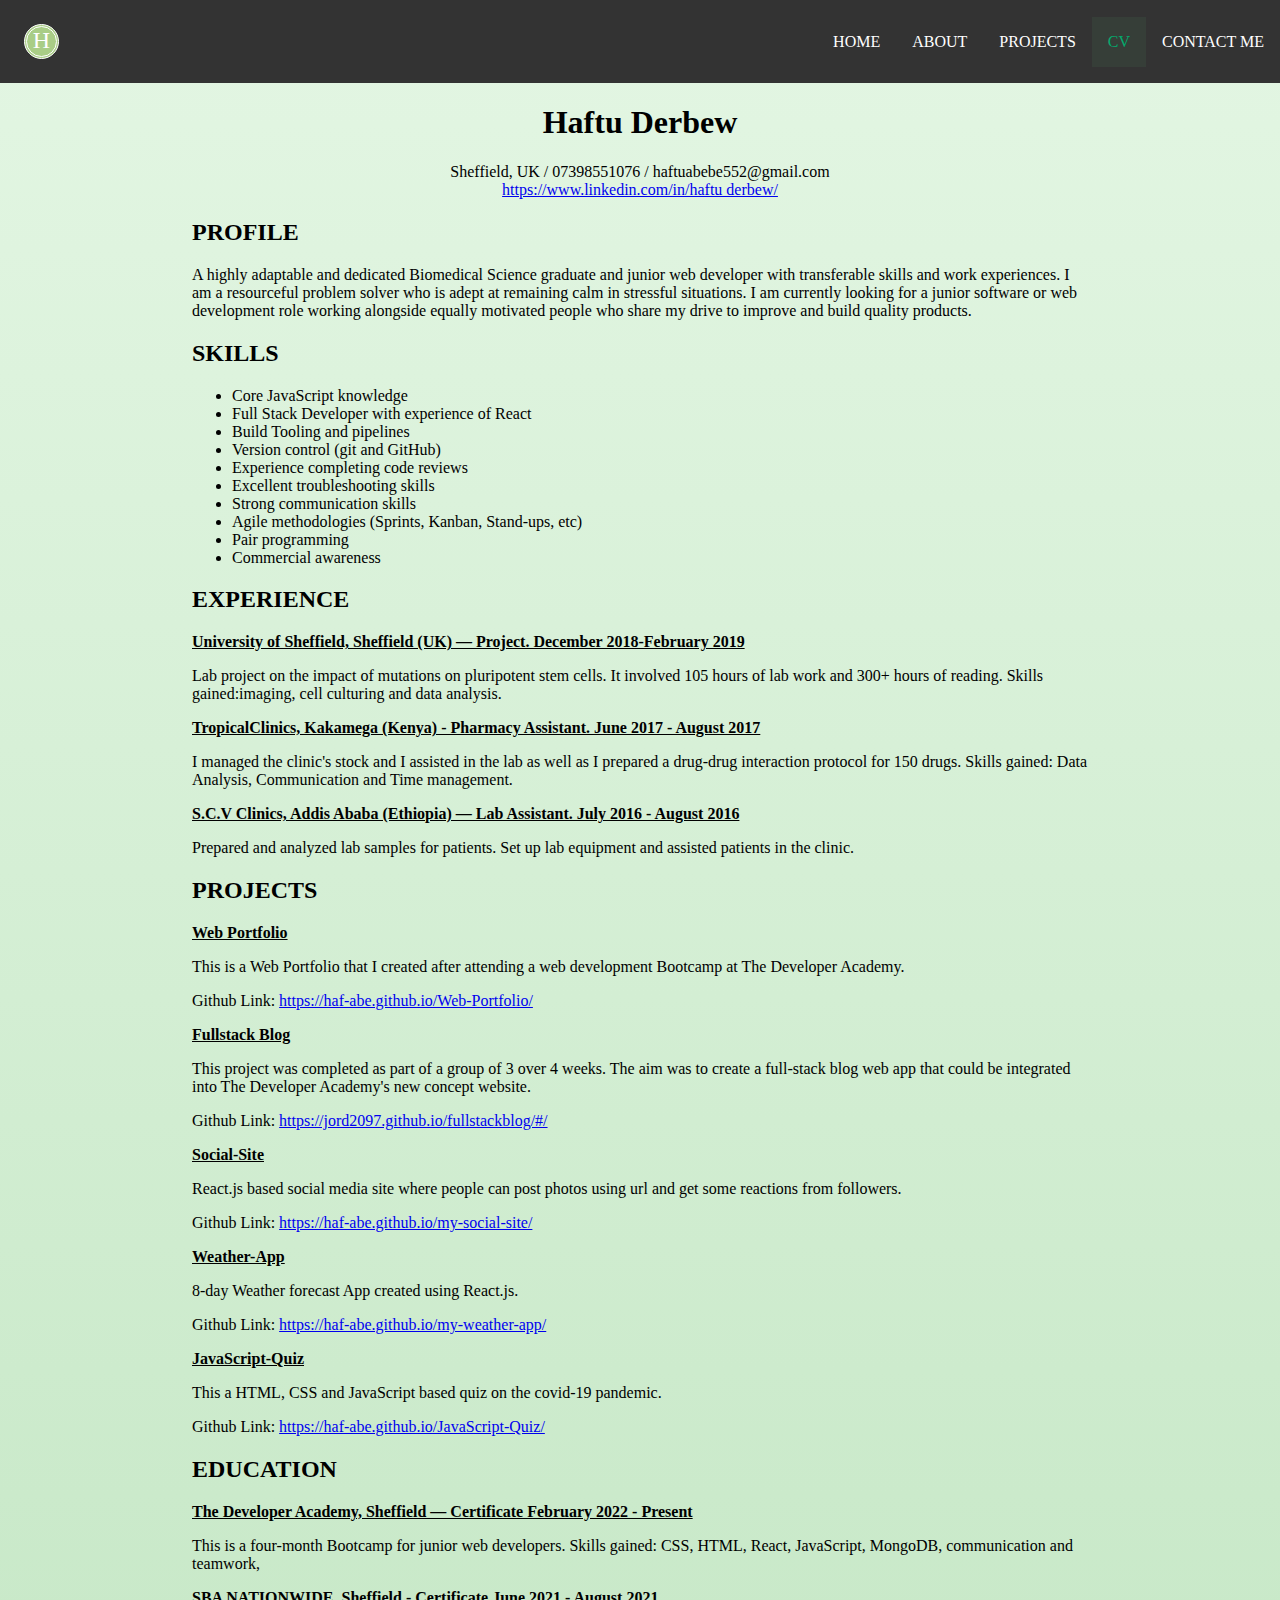
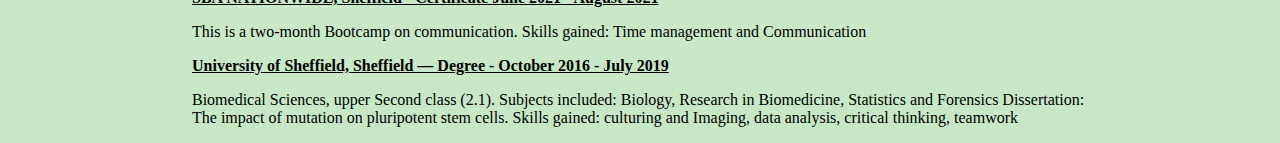
<file: CV/cv.html>
<!DOCTYPE html>
<html lang="en">
<head>
    <meta charset="UTF-8">
    <meta http-equiv="X-UA-Compatible" content="IE=edge">
    <meta name="viewport" content="width=device-width, initial-scale=1.0">
    
    <link rel="stylesheet" href="cv.css">
    <script src="../script.js"></script>
    
</head>
<body>

    <nav class="navbar">
        <div class="brand-title">H</div>
        <a href="#" class="toggle-button">
            <span class="bar"></span>
            <span class="bar"></span>
            <span class="bar"></span>
          <!--each ot the above three spans will represent three lines that we use to expand and hide a content in the navbar. if there are two spans, there will only be two line and if there are 10 spans there will be 10 lines....  -->
        </a>
        <div class="navbar-links">
            <ul>
                <li> <a href="../index.html"> HOME</a></li>
                <li> <a href="../ABOUT ME/aboutme.html">ABOUT</a></li>
                <li> <a href="../PROJECTS/projects.html">PROJECTS</a></li>
                <li> <a class="active" href="#">CV</a></li>
                <li> <a href="../CONTACT/contact.html">CONTACT ME</a></li>
            </ul>
    
        </div>
      </nav>
   <div class="cv--mainContent">
    <h1>Haftu Derbew</h1>
    <p id="cv--contactSec">Sheffield, UK / 07398551076 / haftuabebe552@gmail.com <br>
   <a href="https://www.linkedin.com/in/haftu derbew/">https://www.linkedin.com/in/haftu derbew/</a> </p>
    <h2>PROFILE</h2>
    <p>A highly adaptable and dedicated Biomedical Science graduate and junior web developer with
        transferable skills and work experiences. I am a resourceful problem solver who is adept at
        remaining calm in stressful situations. I am currently looking for a junior software or web
        development role working alongside equally motivated people who share my drive to improve
        and build quality products.</p>
        <h2>SKILLS</h2>
        <ul>
            <li>Core JavaScript knowledge</li>
            <li>Full Stack Developer with experience of React</li>
            <li>Build Tooling and pipelines</li>
            <li>Version control (git and GitHub)</li>
            <li>Experience completing code reviews</li>
            <li>Excellent troubleshooting skills</li>
            <li>Strong communication skills</li>
            <li>Agile methodologies (Sprints, Kanban, Stand-ups, etc)</li>
            <li>Pair programming</li>
            <li>Commercial awareness</li> 
        </ul>
            <h2>EXPERIENCE</h2>
            <p> <u><b>University of Sheffield, Sheffield (UK) — Project. December 2018-February 2019</b></u></p>
            <p>Lab project on the impact of mutations on pluripotent stem cells. It involved 105 hours of lab work and 300+ hours of reading. Skills gained:imaging, cell culturing and data analysis.</p>
            <p><u><b>TropicalClinics, Kakamega (Kenya) - Pharmacy Assistant. June 2017 - August 2017</b></u></p>
            <p>I managed the clinic's stock and I assisted in the lab as well as I prepared a drug-drug interaction protocol for 150 drugs. Skills gained: Data Analysis, Communication and Time
                management.</p>
            <p><u><b>S.C.V Clinics, Addis Ababa (Ethiopia) — Lab Assistant. July 2016 - August 2016</b></u></p>
            <p>Prepared and analyzed lab samples for patients. Set up lab equipment and assisted patients in the clinic.</p>
            <h2>PROJECTS</h2>
            <p><u><b>Web Portfolio</b></u></p>
            <p>This is a Web Portfolio that I created after attending a web development Bootcamp at The Developer Academy.</p>
            <p>Github Link: <a href="https://haf-abe.github.io/Web-Portfolio/">https://haf-abe.github.io/Web-Portfolio/</a></p>
            <p><u><b>Fullstack Blog</b></u></p>
            <p>This project was completed as part of a group of 3 over 4 weeks. The aim was to create a full-stack blog web app that could be integrated into The Developer Academy's new concept website.</p>
            <p>Github Link: <a href="https://jord2097.github.io/fullstackblog/#/">https://jord2097.github.io/fullstackblog/#/</a></p>
            <p><u><b>Social-Site</b></u></p>
            <p>React.js based social media site where people can post photos using url and get some reactions from followers.</p>
            <p>Github Link: <a href="https://haf-abe.github.io/my-social-site/">https://haf-abe.github.io/my-social-site/</a></p>
            <p><u><b>Weather-App</b></u></p>
            <p>8-day Weather forecast App created using React.js.</p> 
            <p>Github Link: <a href="https://haf-abe.github.io/my-weather-app/">https://haf-abe.github.io/my-weather-app/</a></p>
            <p><u><b>JavaScript-Quiz</b></u></p>
            <p>This a HTML, CSS and JavaScript based quiz on the covid-19 pandemic.</p> 
            <p>Github Link: <a href="https://haf-abe.github.io/JavaScript-Quiz/">https://haf-abe.github.io/JavaScript-Quiz/</a></p>
            <h2>EDUCATION</h2>
            <p><u><b>The Developer Academy, Sheffield — Certificate February 2022 - Present</b></u></p>
            <p>This is a four-month Bootcamp for junior web developers. Skills gained: CSS, HTML, React, JavaScript, MongoDB, communication and teamwork,</p>
            <p><u><b>SBA NATIONWIDE, Sheffield - Certificate June 2021 - August 2021</b></u></p>
            <p>This is a two-month Bootcamp on communication. Skills gained: Time management and Communication</p> 
            <p><u><b>University of Sheffield, Sheffield — Degree - October 2016 - July 2019</b></u></p>
            <p>Biomedical Sciences, upper Second class (2.1). Subjects included: Biology, Research in Biomedicine, Statistics and Forensics Dissertation: The impact of mutation on pluripotent stem cells. Skills gained: culturing and Imaging, data analysis, critical thinking, teamwork</p>
        
   </div>
</body>
</html>
</file>
<file: CV/cv.css>
*{
    box-sizing: border-box;
    /* this makes styling our width much easier */
    
}
body{
margin: 0;
padding: 0;
/* this will help us to remove all the marfings and paddigns and put every thing straight. */
background-image: -webkit-linear-gradient(#e3f6e3,
#c7e8c7);

}
.navbar{
    display:flex;
    justify-content: space-between;
    /* the navbar class has two divs inside it and by selecting justify-content:space-between, we put the two divs side by side and give them a big space. (apart from each other)*/
    align-items: center;
    background-color: #333;
    color: white;
}
.brand-title{
    font-size: 1.5rem;
    width: 35px;
    height: 35px;
    margin: 1.5rem;
    text-align: center;
    border-top-left-radius: 100%;
    border-top-right-radius: 100%;
    border-bottom-left-radius: 100%;
    border-bottom-right-radius: 100%;
    border: white 3px double;
    background-color: rgb(169, 205, 134);
    
}
.navbar-links ul{
margin: 0;
padding: 0;
display: flex;

}
.navbar-links li{
    list-style: none;
}
.navbar-links li a{
    text-decoration:none;
    color: white;
    padding: 1rem;
    display: block; 
    /* display block makes the text show up as a bigger size */

}
/* next we need to add some annimation to the navbar links */
.navbar-links li:hover{
    background-color: green;
}
/* so far we have a non-responsive navbar that works perfectly. but if we need it to be responsive, we need to do more stuff. for example if the screen size is less thatn a certain size, then we want the nav bar links to hide. that is what we will do below. */ 
.toggle-button{
    position: absolute;
    /* this is to force it to sit all the way to the right with out messing with the flow of our other elements */
    top: .75rem;
    right: 1rem;
    /* this right moves the span to the right, if we do not specify it the span bars will be on the left side. */
    display :none;
    /* display:noe; is so that it does not display by default, at this time even if we set display to flex we won't see any difference as the bars are not set yet (our toggle-button doe not have bars yet*/
    flex-direction: column;
    /* directionn culumn makes them display on top of each other */
    justify-content: space-between;
    /* give as much space as possible */
    width: 30px;
    height: 21px;
}
.toggle-button .bar{
    height: 3px;
    width:100%;
    background-color: white;
    border-radius: 10px;
}
/* now we will use media querry which allows us to say, when a certain condition is met, run this function but when it is not met do not run.... */
@media(max-width: 600px){
 .toggle-button{
     display: flex;
 }
 .navbar-links{
     display: none;
     width: 100%;
     /* each navbar link will have 100% width and we can see that when we hover over each link */
 }
 /* the above two codes do hide or expand the navbar links depending the screen size. if the screen size is less than 600px, the navbar links gets hidden and the bar(three barrs show, and if the screen the size is more thatn the 600px specified above, the toggle-button disappears and the navbar links show again. however, the toggle button is not still expandable (unless we expand the screen, we will not be able to see the the hiddedn navbar links) when clicked. for it to be clickeable and show us the hidden navbar links when the screen size is less than 600px, we need to add event listener and to do that we need to use javaScript, later on. */

 .navbar{
     flex-direction: column;
     
     /* when the navbar links are hidden we want them to be underneath the brand Name (ha in this case)
     now the brand name name is above the navbar links */
     align-items: flex-start;
     /* the brand name and the navbar links are at the centre and we want them to move to the left that what flex star do. 
     
     there is still anotherr issue that we need to sole, which is the nav bar links (HOME, CONTACT US...are side by side (in a row) and we want them to be in column when the screen size is too small, less than the amout of screen size specified. to do that we need to addjust the flex -direction of the navbar links ul to be column  look below.*/
 }
 .navbar-links ul{
     flex-direction: column;
     width: 100%;
 }
 .navbar-links li{
     text-align: center;
     /* if not alighned centre they will be on the left side but because we want each of the list items to be centred we use this css. */
 }
 .navbar-links li a{
 padding: 0.4rem;
 /* this is just so that when the screen is too small and when the toggle-button is expanded, the navbar links, which are on column (on top of each other) do not have exajurated gap. that is why we just made the padding in to .4rem.  */
}
.navbar-links.active{
    display: flex;
    /* this determines whether the navbar items (home, contact us... ) should be shown or not. and when it is active, we want it to be displayed in flex.*/

    /* the last thing we need to do for our navbar to work perfectly (in order to expand or hide the navbar links by clicking on the toggle-button (three bars at the top-right side of the page, in this case) is to use a javaScript */

}
}
li a.active {
    color: #04AA6D;
    background-color: rgba(115, 233, 139, 0.062)
  }
/* cv-contenet css */
.cv--mainContent{
    padding-left: 15%;
    padding-right: 15%;
}
h1{
    text-align:center;
}
#cv--contactSec{
    text-align: center;
}
</file>
